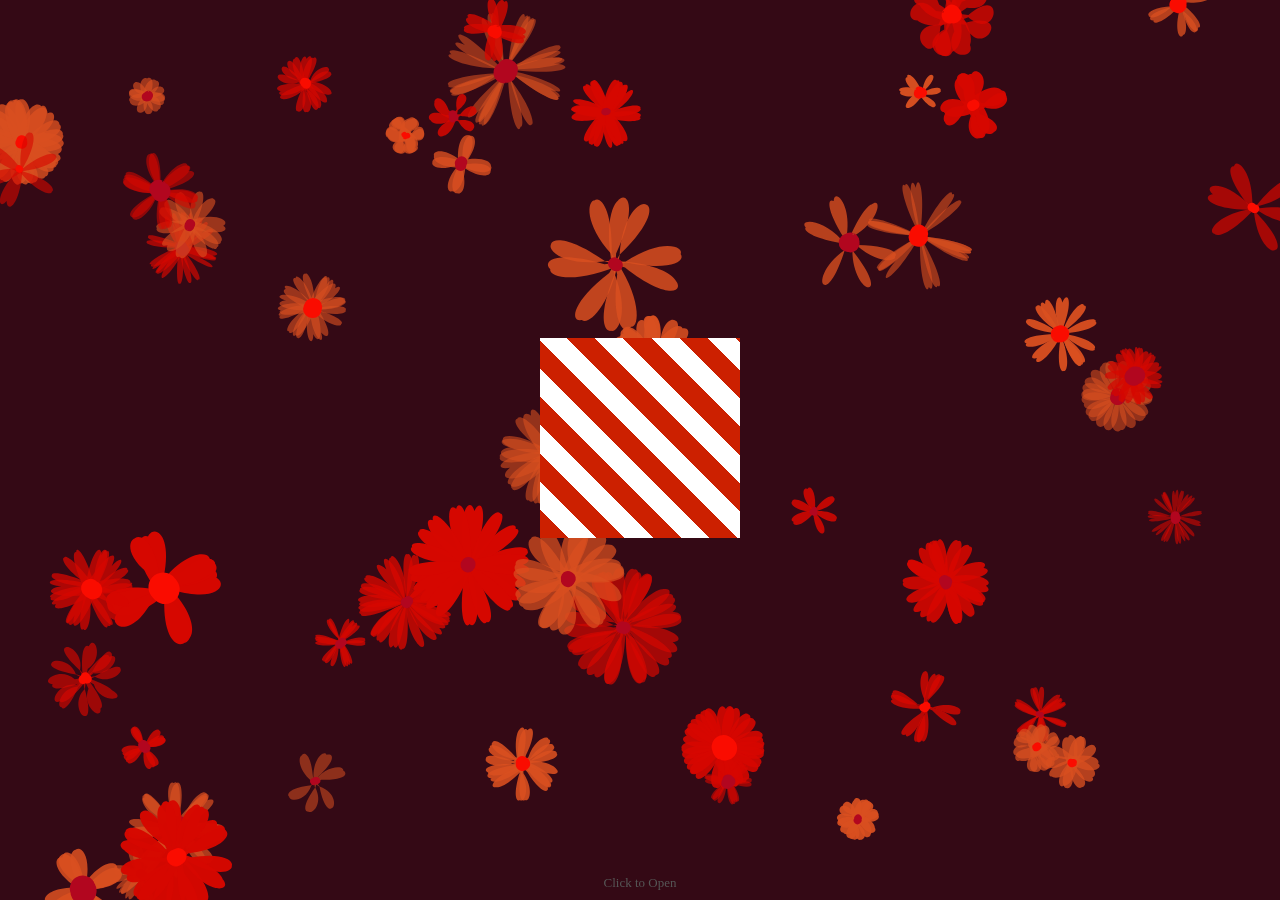
<file: index.html>
<html lang="en">
<head>
    <meta charset="UTF-8">
    <meta name="viewport" content="width=device-width, initial-scale=1.0">
    <title>Document</title>
    <link rel="stylesheet" href="canvas.css">
    <link rel="stylesheet" href="present.css">
    <link rel="stylesheet" href="card.css">
    <link rel="stylesheet" href="index.css">
</head>
<body>
    <div class="parent"><canvas id="canvas"></canvas>
        <section class="above-fold">
            <div class="wrap-present">
              <div class="present-box" id="present">
                <div class="present">
                  <div class="img-wrap" id="present-image">
                    
                  </div>
                </div>
                <div class="side front"></div>
                <div class="side back"></div>
                <div class="side left"></div>
                <div class="side right"></div>
                <div class="side top">
                  <span class="to">
                    <span class="name" id="nametag">
                    </span>
                  </span>
                </div>
                <div class="side bottom"></div>
              </div>
            </div>
            <p class="info-text">Click to Open</p>
          </section>

          <div id="card"><h4>💘little coder💘</h4>

            <img 
              class="honey"
        <h4>Chúc em tuổi mới ngày càng xinh đẹp, học giỏi và sớm tình được nửa còn lại của mình nhá. Mãi iuuuuu
          💘...................03/09/2004-03/09/2023..................💘
        </h4></div>
        </div>
</body>
<script src="canvas.js"></script>
<script src="present.js"></script>
</html>
</file>
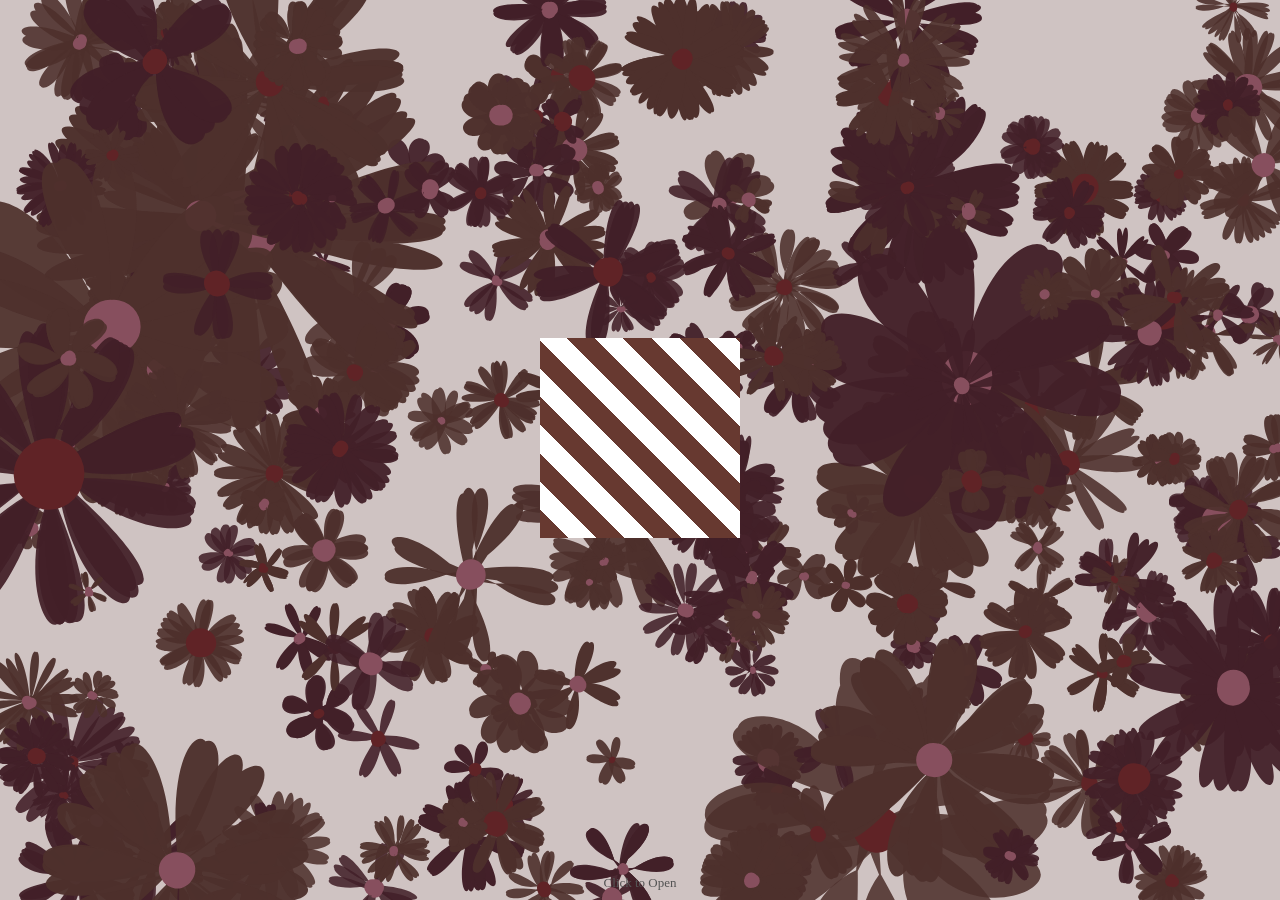
<file: Document_files/index.html>
<html lang="en">
<head>
    <meta charset="UTF-8">
    <meta name="viewport" content="width=device-width, initial-scale=1.0">
    <title>Document</title>
    <link rel="stylesheet" href="canvas.css">
    <link rel="stylesheet" href="present.css">
    <link rel="stylesheet" href="card.css">
    <link rel="stylesheet" href="index.css">
</head>
<body>
    <div class="parent"><canvas id="canvas"></canvas>
        <section class="above-fold">
            <div class="wrap-present">
              <div class="present-box" id="present">
                <div class="present">
                  <div class="img-wrap" id="present-image">
                    
                  </div>
                </div>
                <div class="side front"></div>
                <div class="side back"></div>
                <div class="side left"></div>
                <div class="side right"></div>
                <div class="side top">
                  <span class="to">
                    <span class="name" id="nametag">
                    </span>
                  </span>
                </div>
                <div class="side bottom"></div>
              </div>
            </div>
            <p class="info-text">Click to Open</p>
          </section>

          <div id="card"><h4>💘little coder💘</h4>

            <img 
              class="honey"
        <h4>Chúc em tuổi mới ngày càng xinh đẹp, học giỏi và sớm tình được nửa còn lại của mình nhá. Mãi iuuuuu💘</h4></div>
        </div>

        <audio src="nhạc.mp3" type='audio/mp3' >

        </audio>
</body>
<script src="canvas.js"></script>
<script src="present.js"></script>
</html>
</file>
<file: canvas.css>
canvas {
    height: 100vh;
    width: 100vw;
  }
</file>
<file: present.css>
html, body {
  margin: 0;
}

.above-fold {
  height: 100vh;
  width: 100vw;
  padding: 0;
  margin: 0;
  perspective: 800px;
  perspective-origin: 50% 200px;
  display: flex;
  flex-wrap: wrap;
  position: relative;
}
.above-fold .info-text {
  width: 100%;
  display: block;
  text-align: center;
  margin: 0;
  padding: 0;
  color: #555;
  font-family: "Avenir";
  font-weight: 100;
  font-size: 13px;
  height: 25px;
  align-self: flex-end;
}

.wrap-present {
  width: 100%;
  display: flex;
  align-self: flex-end;
}

.present-box {
  transform-style: preserve-3d;
  width: 200px;
  height: 200px;
  margin: auto;
  -webkit-animation: rotate 11s alternate linear infinite;
          animation: rotate 11s alternate linear infinite;
  cursor: pointer;
}
.present-box:hover {
  -webkit-animation: staticFront 700ms ease forwards;
          animation: staticFront 700ms ease forwards;
}
.present-box.open {
  /*&>.side.top{
      opacity: .2;
  }*/
  -webkit-animation: zoomIn 1s ease-in forwards;
          animation: zoomIn 1s ease-in forwards;
  transform: rotateX(-103deg) rotateY(-180deg);
  transition: transform 400ms;
}
.present-box.open .present {
  pointer-events: auto;
  visibility: visible;
}
.present-box.open .present .img-wrap {
  opacity: 1;
  transition: transform 600ms 800ms, opacity 800ms 200ms;
  transform: translateZ(0px);
}
.present-box.open > .side {
  opacity: 0.3;
  transition: opacity 500ms 600ms;
}
.present-box.open > .side.back {
  opacity: 0.7;
  transform: translateZ(-101px) rotateY(180deg);
}
.present-box.open > .side.front {
  transition: transform 800ms 0s, opacity 500ms 600ms, width 600ms 600ms;
  transform: translateZ(100px) rotateY(190deg) translateX(0px);
  transform-origin: 0% 0%;
  opacity: 0.3;
  width: 0;
}

.present-box .present {
  position: absolute;
  width: 200px;
  height: 200px;
  z-index: 50;
  transform: rotateY(-180deg) rotateX(180deg) translateZ(-100px);
  display: flex;
  perspective: 600px;
  pointer-events: none;
  visibility: hidden;
}
.present-box .present > .img-wrap {
  width: 200px;
  align-self: center;
  transition: transform 400ms;
  opacity: 0;
  transform: translateZ(-80px);
}
.present-box .present > .img-wrap a {
  transition: transform 300ms;
  position: relative;
  display: block;
  transform: scale(0.94);
}
.present-box .present > .img-wrap a:hover {
  transform: scale(1);
}
.present-box .present > .img-wrap img {
  max-width: 100%;
  height: auto;
}

.present-box > .side {
  width: 200px;
  height: 200px;
  position: absolute;
  display: block;
  background: repeating-linear-gradient(45deg, #cc2000, #cc2000 20px, #ffffff 20px, #ffffff 40px);
  top: 0;
  left: 0;
  transition: transform 400ms;
}
.present-box > .side.back {
  transform: translateZ(-100px) rotateY(180deg);
}
.present-box > .side.right {
  transform: rotateY(-270deg) translateX(100px);
  transform-origin: top right;
}
.present-box > .side.left {
  transform: rotateY(270deg) translateX(-100px);
  transform-origin: center left;
}
.present-box > .side.top {
  transform: rotateX(-90deg) translateY(-100px);
  transform-origin: top center;
  transform-style: preserve-3d;
  perspective: 100px;
  text-align: center;
}
.present-box > .side.top .to {
  display: inline-block;
  font-family: cursive;
  position: relative;
  padding: 10px 10px 30px 10px;
  border: 5px dotted #ff6666;
  border-width: 2px;
  background: #fff;
  margin: auto;
  transform: translateZ(-2px) translateY(50px);
}
.present-box > .side.top .to:after {
  content: "Happy birhday to";
  display: inline-block;
  transform: rotateY(180deg);
  color: #990000;
}
.present-box > .side.top .to .name {
  display: block;
  position: absolute;
  transform: translateY(20px) rotateY(180deg) translateX(10px);
  text-align: center;
  width: 100%;
  font-size: 1.1rem;
  color: green;
}
.present-box > .side.bottom {
  transform: rotateX(90deg) translateY(100px);
  transform-origin: bottom center;
}
.present-box > .side.front {
  transform: translateZ(100px);
}

@-webkit-keyframes rotate {
  100% {
    transform: rotateY(-360deg) rotateX(180deg);
  }
}

@keyframes rotate {
  100% {
    transform: rotateY(-360deg) rotateX(180deg);
  }
}
@-webkit-keyframes staticFront {
  100% {
    transform: rotateX(-100deg) rotateY(-180deg);
  }
}
@keyframes staticFront {
  100% {
    transform: rotateX(-100deg) rotateY(-180deg);
  }
}
@-webkit-keyframes zoomIn {
  50% {
    transform: rotateX(-143deg) rotateY(-180deg) translateZ(-15px);
  }
  100% {
    transform: rotateX(-167deg) rotateY(-180deg) translateZ(-15px) scale(1.2);
  }
}
@keyframes zoomIn {
  50% {
    transform: rotateX(-143deg) rotateY(-180deg) translateZ(-15px);
  }
  100% {
    transform: rotateX(-167deg) rotateY(-180deg) translateZ(-15px) scale(1.2);
  }
}
</file>
<file: card.css>
#card {
    margin: 8%;
    position: absolute;
    height: 250px;
    width: 350px;
    border-radius: 10px;
    background-color: white;
    background-image: url("https://image.freepik.com/free-vector/open-gift-box-with-heart-shape-confetti-burst-explosion-3d-valentines-day-romantic-gift_165143-438.jpg");
    background-size: 50vh, 70vh;
    box-shadow: 0px 0px 20px red;
    transform: rotate(5deg);
    top: 0px;
    opacity: 0;
    left: -200%;
}

.honey {
    margin: auto;
    padding: 5%;
    display: block;
    border-radius: 50%;
    box-shadow: 0 4px 8px 0 red;
    width: 0px;
    height: 0px;
    object-fit: cover;
}

h4 {
    text-align: center;
    -webkit-text-fill-color: rgba(0, 200, 200, 0.1);
    -webkit-background-clip: text;
    background-image: url("https://i.pinimg.com/originals/20/21/7f/20217f7fa2c9701b8128d8fb153a4db9.gif");
    font-family: 'Allura', cursive;
    padding: -2%;
    font-size: 19px;
    overflow: hidden;
}

.card-show{
    opacity: 1 !important;
    left: 0 !important;
    transition: all 2s;
}
</file>
<file: index.css>
.parent{
    position: relative;
}

.above-fold{
    position: absolute;
    top: 50%;
    left: 50%;
    transform: translate(-50%, -50%);
}
</file>
<file: Document_files/canvas.css>
canvas {
    height: 100vh;
    width: 100vw;
  }
</file>
<file: Document_files/present.css>
html, body {
  margin: 0;
}

.above-fold {
  height: 100vh;
  width: 100vw;
  padding: 0;
  margin: 0;
  perspective: 800px;
  perspective-origin: 50% 200px;
  display: flex;
  flex-wrap: wrap;
  position: relative;
}
.above-fold .info-text {
  width: 100%;
  display: block;
  text-align: center;
  margin: 0;
  padding: 0;
  color: #555;
  font-family: "Avenir";
  font-weight: 100;
  font-size: 13px;
  height: 25px;
  align-self: flex-end;
}

.wrap-present {
  width: 100%;
  display: flex;
  align-self: flex-end;
}

.present-box {
  transform-style: preserve-3d;
  width: 200px;
  height: 200px;
  margin: auto;
  -webkit-animation: rotate 11s alternate linear infinite;
          animation: rotate 11s alternate linear infinite;
  cursor: pointer;
}
.present-box:hover {
  -webkit-animation: staticFront 700ms ease forwards;
          animation: staticFront 700ms ease forwards;
}
.present-box.open {
  /*&>.side.top{
      opacity: .2;
  }*/
  -webkit-animation: zoomIn 1s ease-in forwards;
          animation: zoomIn 1s ease-in forwards;
  transform: rotateX(-103deg) rotateY(-180deg);
  transition: transform 400ms;
}
.present-box.open .present {
  pointer-events: auto;
  visibility: visible;
}
.present-box.open .present .img-wrap {
  opacity: 1;
  transition: transform 600ms 800ms, opacity 800ms 200ms;
  transform: translateZ(0px);
}
.present-box.open > .side {
  opacity: 0.3;
  transition: opacity 500ms 600ms;
}
.present-box.open > .side.back {
  opacity: 0.7;
  transform: translateZ(-101px) rotateY(180deg);
}
.present-box.open > .side.front {
  transition: transform 800ms 0s, opacity 500ms 600ms, width 600ms 600ms;
  transform: translateZ(100px) rotateY(190deg) translateX(0px);
  transform-origin: 0% 0%;
  opacity: 0.3;
  width: 0;
}

.present-box .present {
  position: absolute;
  width: 200px;
  height: 200px;
  z-index: 50;
  transform: rotateY(-180deg) rotateX(180deg) translateZ(-100px);
  display: flex;
  perspective: 600px;
  pointer-events: none;
  visibility: hidden;
}
.present-box .present > .img-wrap {
  width: 200px;
  align-self: center;
  transition: transform 400ms;
  opacity: 0;
  transform: translateZ(-80px);
}
.present-box .present > .img-wrap a {
  transition: transform 300ms;
  position: relative;
  display: block;
  transform: scale(0.94);
}
.present-box .present > .img-wrap a:hover {
  transform: scale(1);
}
.present-box .present > .img-wrap img {
  max-width: 100%;
  height: auto;
}

.present-box > .side {
  width: 200px;
  height: 200px;
  position: absolute;
  display: block;
  background: repeating-linear-gradient(45deg, #cc2000, #cc2000 20px, #ffffff 20px, #ffffff 40px);
  top: 0;
  left: 0;
  transition: transform 400ms;
}
.present-box > .side.back {
  transform: translateZ(-100px) rotateY(180deg);
}
.present-box > .side.right {
  transform: rotateY(-270deg) translateX(100px);
  transform-origin: top right;
}
.present-box > .side.left {
  transform: rotateY(270deg) translateX(-100px);
  transform-origin: center left;
}
.present-box > .side.top {
  transform: rotateX(-90deg) translateY(-100px);
  transform-origin: top center;
  transform-style: preserve-3d;
  perspective: 100px;
  text-align: center;
}
.present-box > .side.top .to {
  display: inline-block;
  font-family: cursive;
  position: relative;
  padding: 10px 10px 30px 10px;
  border: 5px dotted #ff6666;
  border-width: 2px;
  background: #fff;
  margin: auto;
  transform: translateZ(-2px) translateY(50px);
}
.present-box > .side.top .to:after {
  content: "Happy birhday to";
  display: inline-block;
  transform: rotateY(180deg);
  color: #990000;
}
.present-box > .side.top .to .name {
  display: block;
  position: absolute;
  transform: translateY(20px) rotateY(180deg) translateX(10px);
  text-align: center;
  width: 100%;
  font-size: 1.1rem;
  color: green;
}
.present-box > .side.bottom {
  transform: rotateX(90deg) translateY(100px);
  transform-origin: bottom center;
}
.present-box > .side.front {
  transform: translateZ(100px);
}

@-webkit-keyframes rotate {
  100% {
    transform: rotateY(-360deg) rotateX(180deg);
  }
}

@keyframes rotate {
  100% {
    transform: rotateY(-360deg) rotateX(180deg);
  }
}
@-webkit-keyframes staticFront {
  100% {
    transform: rotateX(-100deg) rotateY(-180deg);
  }
}
@keyframes staticFront {
  100% {
    transform: rotateX(-100deg) rotateY(-180deg);
  }
}
@-webkit-keyframes zoomIn {
  50% {
    transform: rotateX(-143deg) rotateY(-180deg) translateZ(-15px);
  }
  100% {
    transform: rotateX(-167deg) rotateY(-180deg) translateZ(-15px) scale(1.2);
  }
}
@keyframes zoomIn {
  50% {
    transform: rotateX(-143deg) rotateY(-180deg) translateZ(-15px);
  }
  100% {
    transform: rotateX(-167deg) rotateY(-180deg) translateZ(-15px) scale(1.2);
  }
}
</file>
<file: Document_files/card.css>
#card {
    margin: 8%;
    position: absolute;
    height: 250px;
    width: 350px;
    border-radius: 10px;
    background-color: white;
    background-image: url("https://image.freepik.com/free-vector/open-gift-box-with-heart-shape-confetti-burst-explosion-3d-valentines-day-romantic-gift_165143-438.jpg");
    background-size: 50vh, 70vh;
    box-shadow: 0px 0px 20px red;
    transform: rotate(5deg);
    top: 0px;
    opacity: 0;
    left: -200%;
}

.honey {
    margin: auto;
    padding: 5%;
    display: block;
    border-radius: 50%;
    box-shadow: 0 4px 8px 0 red;
    width: 0px;
    height: 0px;
    object-fit: cover;
}

h4 {
    text-align: center;
    -webkit-text-fill-color: rgba(0, 200, 200, 0.1);
    -webkit-background-clip: text;
    background-image: url("https://i.pinimg.com/originals/20/21/7f/20217f7fa2c9701b8128d8fb153a4db9.gif");
    font-family: 'Allura', cursive;
    padding: -2%;
    font-size: 19px;
    overflow: hidden;
}

.card-show{
    opacity: 1 !important;
    left: 0 !important;
    transition: all 2s;
}
</file>
<file: Document_files/index.css>
.parent{
    position: relative;
}

.above-fold{
    position: absolute;
    top: 50%;
    left: 50%;
    transform: translate(-50%, -50%);
}
</file>
